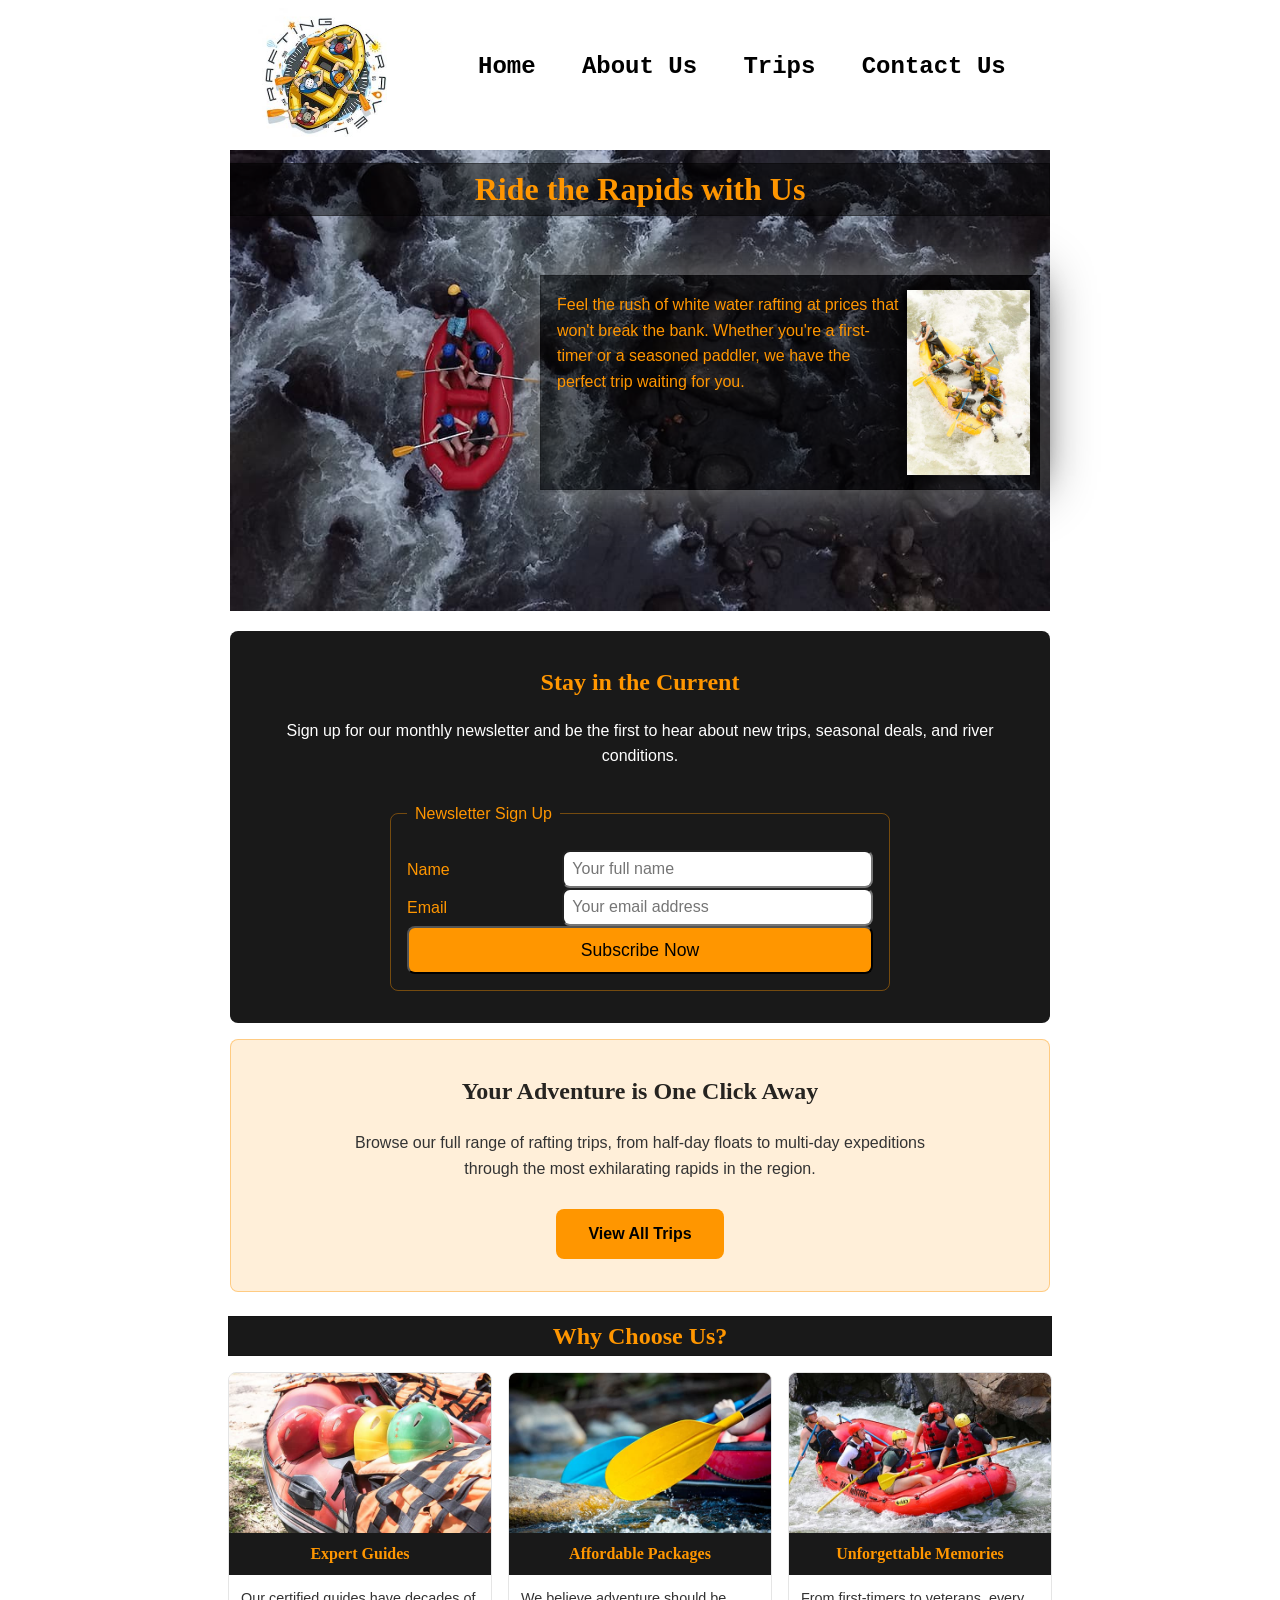
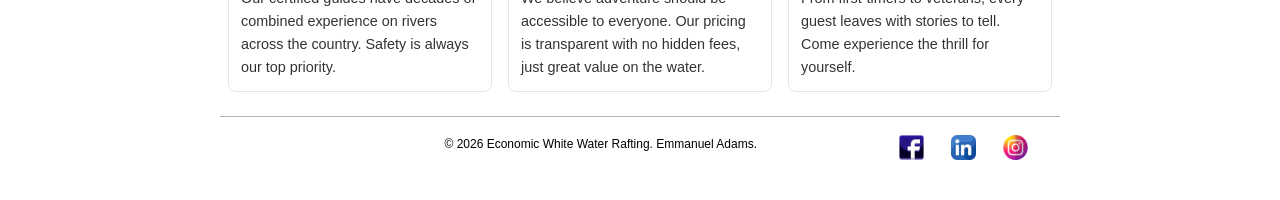
<file: wwr/index.html>
<!DOCTYPE html>
<html lang="en">

<head>
    <meta charset="UTF-8">
    <meta name="viewport" content="width=device-width, initial-scale=1.0">
    <title>Home | Economic White Water Rafting</title>
    <meta name="description"
      content="Experience thrilling and affordable white water rafting adventures. Book your trip today with Economic White Water Rafting.">
    <meta name="author" content="Emmanuel Adams">
    <link rel="stylesheet" href="styles/rafting.css">
</head>

<body>
    <header>
        <img src="images/z-raftingcompas.jpg" alt="Logo" class="logo">
        <nav>
            <ul class="navigation">
                <li><a href="index.html">Home</a></li>
                <li><a href="about.html">About Us</a></li>
                <li><a href="trips.html">Trips</a></li>
                <li><a href="contact.html">Contact Us</a></li>
            </ul>
        </nav>
    </header>

    <main>
        <div class="hero">
            <img src="images/rafting16_10241.jpg" alt="White water rafting adventure">
            <h1>Ride the Rapids with Us</h1>
            <article>
                <img src="images/rafting56-600.jpg" alt="Rafters on the river">
                <p>Feel the rush of white water rafting at prices that won't break the bank.
                    Whether you're a first-timer or a seasoned paddler, we have the perfect
                    trip waiting for you.</p>
            </article>
        </div>

        <section class="newsletter">
            <h2>Stay in the Current</h2>
            <p>Sign up for our monthly newsletter and be the first to hear about new trips,
                seasonal deals, and river conditions.</p>
            <form class="newsletter-form">
                <fieldset>
                    <legend>Newsletter Sign Up</legend>
                    <div class="form-item column2">
                        <label for="news-name">Name</label>
                        <input type="text" id="news-name" name="news-name"
                          placeholder="Your full name" required>
                    </div>
                    <div class="form-item column2">
                        <label for="news-email">Email</label>
                        <input type="email" id="news-email" name="news-email"
                          placeholder="Your email address" required>
                    </div>
                    <div class="button">
                        <button type="submit">Subscribe Now</button>
                    </div>
                </fieldset>
            </form>
        </section>

        <section class="cta">
            <h2>Your Adventure is One Click Away</h2>
            <p>Browse our full range of rafting trips, from half-day floats to
                multi-day expeditions through the most exhilarating rapids in the region.</p>
            <a href="trips.html" class="cta-button">View All Trips</a>
        </section>

        <section class="why-us">
            <h2>Why Choose Us?</h2>
            <div class="why-grid">
                <div class="why-card">
                    <img src="images/second.jpg" alt="Expert guides leading a rafting trip">
                    <h3>Expert Guides</h3>
                    <p>Our certified guides have decades of combined experience on rivers
                        across the country. Safety is always our top priority.</p>
                </div>
                <div class="why-card">
                    <img src="images/third.jpg" alt="Affordable rafting packages">
                    <h3>Affordable Packages</h3>
                    <p>We believe adventure should be accessible to everyone. Our pricing
                        is transparent with no hidden fees, just great value on the water.</p>
                </div>
                <div class="why-card">
                    <img src="images/fourth.jpg" alt="Unforgettable memories">
                    <h3>Unforgettable Memories</h3>
                    <p>From first-timers to veterans, every guest leaves with stories to
                        tell. Come experience the thrill for yourself.</p>
                </div>
            </div>
        </section>
    </main>

    <footer>
        <p>&copy; 2026 Economic White Water Rafting. Emmanuel Adams.</p>
        <nav class="socialmedia">
            <a href="https://www.facebook.com" target="_blank">
                <img src="images/social-media.png" alt="facebook">
            </a>
            <a href="https://www.twitter.com" target="_blank">
                <img src="images/linkedin-2504923.png" alt="linkedin">
            </a>
            <a href="https://www.instagram.com" target="_blank">
                <img src="images/instagram-4782335.png" alt="Instagram">
            </a>
        </nav>
    </footer>

</body>

</html>
</file>
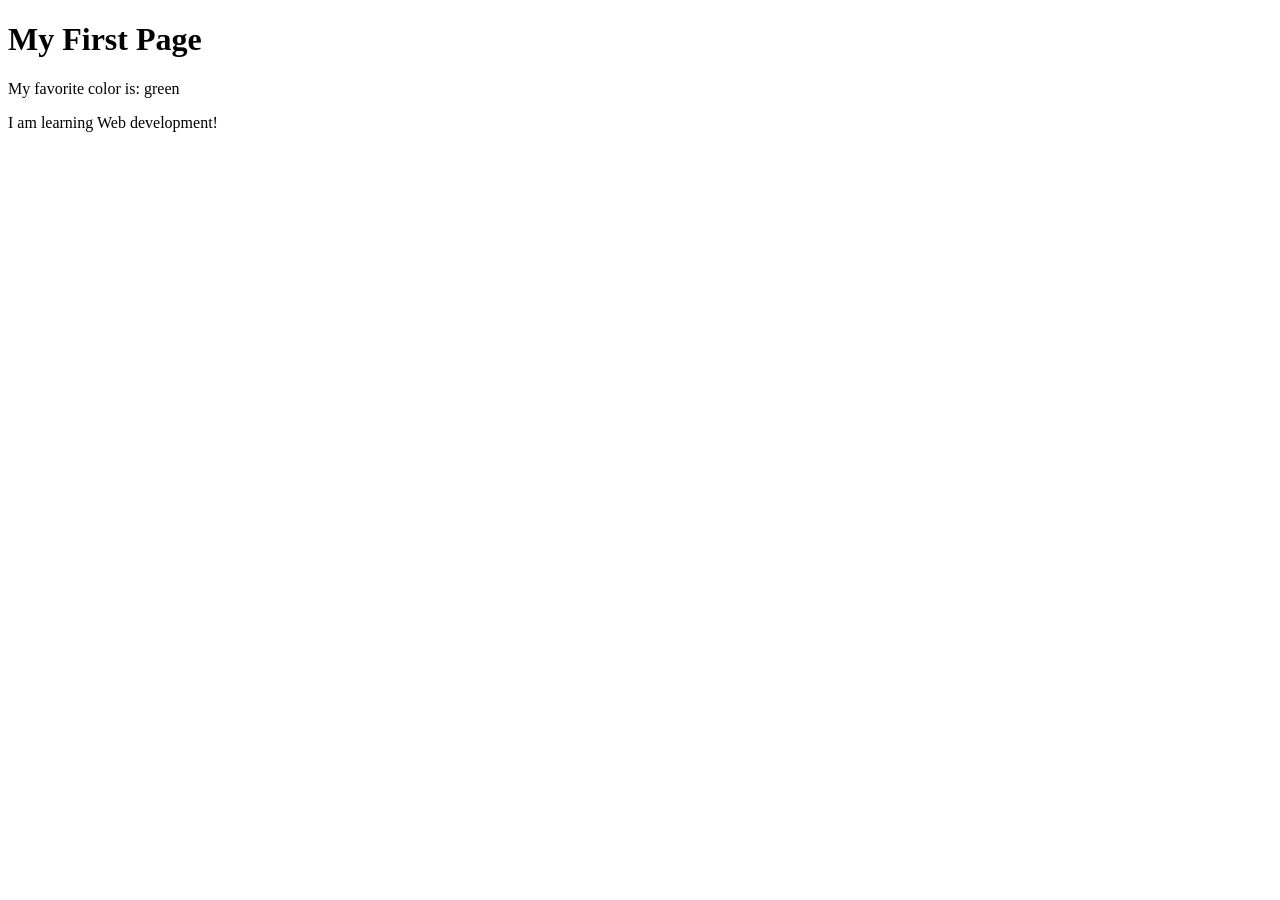
<file: week01/first-page.html>
<!DOCTYPE html>
<html lang="en">
<head>
    <meta charset="UTF-8">
    <meta name="viewport" content="width=device-width, initial-scale=1.0">
    <title>My First Page</title>
</head>
<body>
    <h1>My First Page</h1>
    <p>My favorite color is: green</p>
    <p>I am learning Web development!</p>
</body>
</html>
</file>
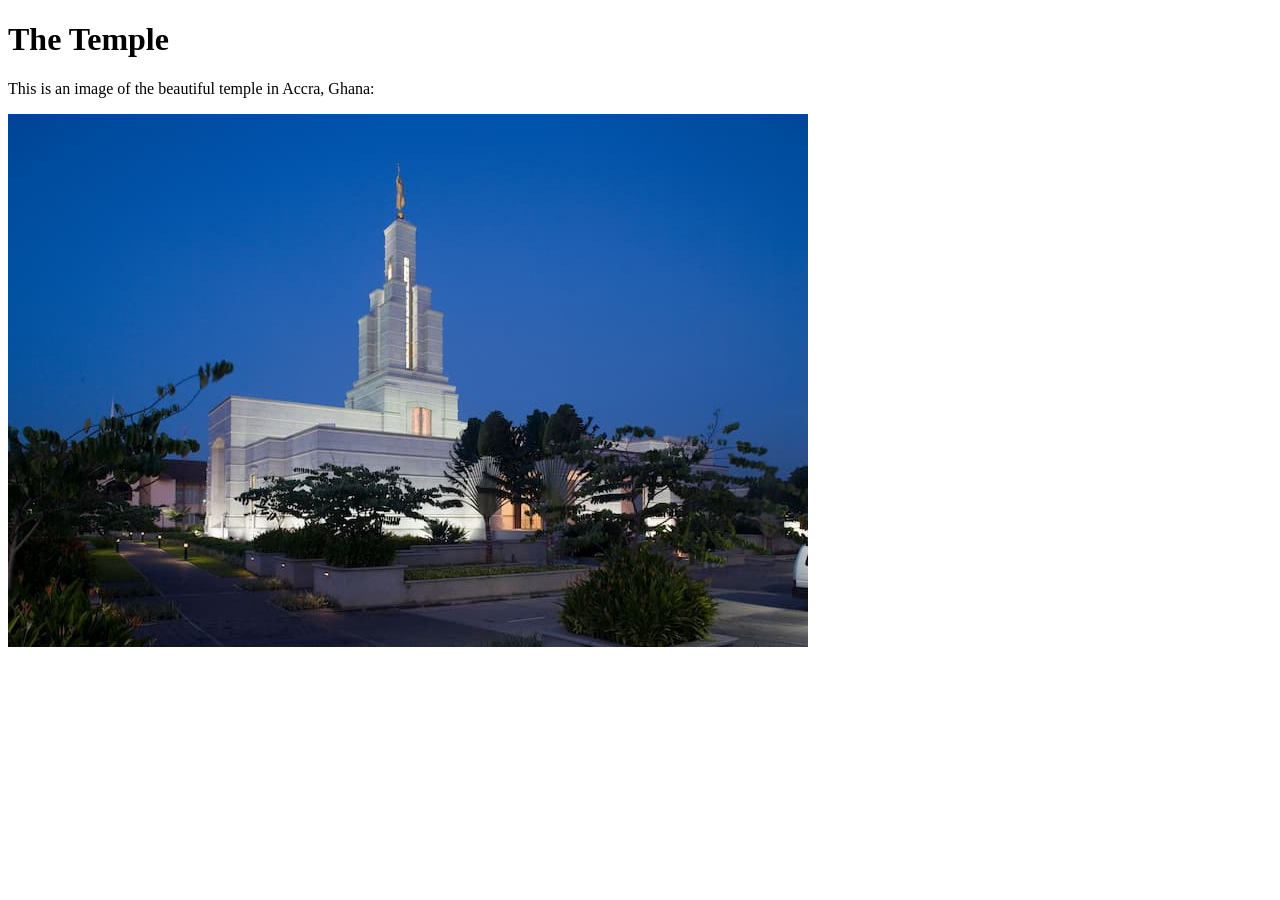
<file: week01/images-solution.html>
<!DOCTYPE html>
<html lang="en">
<head>
    <meta charset="UTF-8">
    <meta name="viewport" content="width=device-width, initial-scale=1.0">
    <title>Temple Image</title>
</head>
<body>
    <h1>The Temple</h1>
    <p>This is an image of the beautiful temple in Accra, Ghana:</p>
    <img src="images/temple-small.jpg" alt="The Accra Ghana Temple">
    
</body>
</html>
</file>
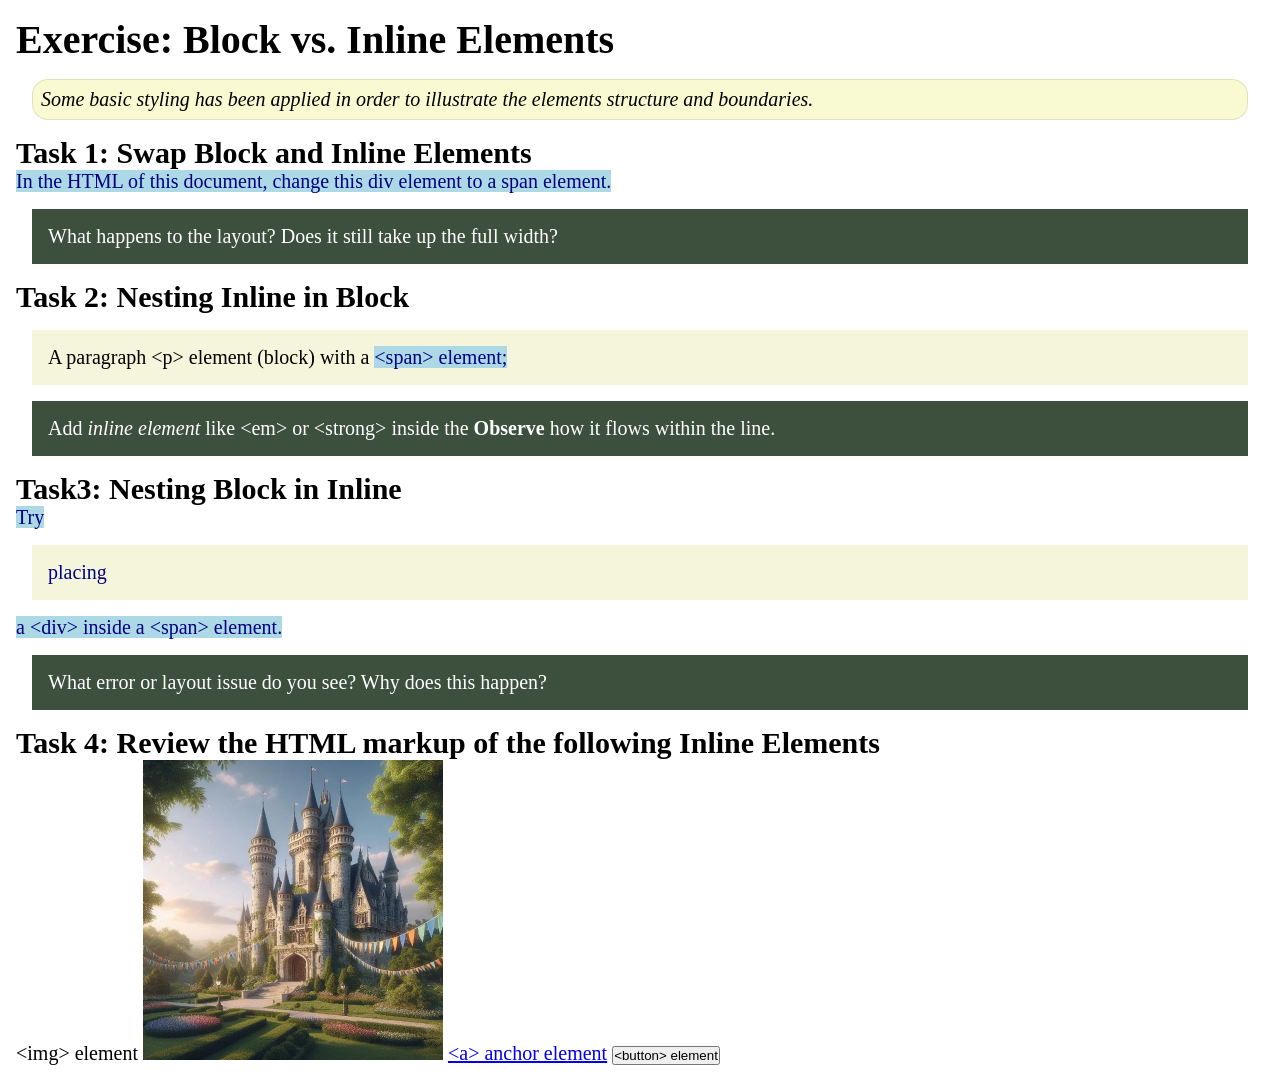
<file: week02/block-vs-inline.html>
<!DOCTYPE html>
<html lang="en">

<head>
    <meta charset="UTF-8">
    <meta name="viewport" content="width=device-width, initial-scale=1.0">
    <title>Exercise: Block vs. Inline Elements</title>
    <link rel="stylesheet" href="styles/block-vs-inline.css">
</head>

<body>
    <main>
        <h1>Exercise: Block vs. Inline Elements</h1>
        <p class="note">Some basic styling has been applied in order to illustrate the elements structure and
            boundaries.</p>

        <h2>Task 1: Swap Block and Inline Elements</h2>
        <span>In the HTML of this document, change this div element to a span element.</span>

        <p class="question">What happens to the layout? Does it still take up the full width?</p>

        <h2>Task 2: Nesting Inline in Block</h2>
        <p>A paragraph &lt;p&gt; element (block) with a <span>&lt;span&gt; element;</span></p>
        <p class="question">Add <em>inline element</em> like &lt;em&gt; or &lt;strong&gt; inside the <strong> Observe</strong> how it flows within the line.</p>

        <h2>Task3: Nesting Block in Inline</h2>
        <span>Try <div>placing</div> a &lt;div&gt; inside a &lt;span&gt; element.</span>
            <p class="question">What error or layout issue do you see? Why does this happen?</p>


            <h2>Task 4: Review the HTML markup of the following Inline Elements</h2>
        &lt;img&gt; element
        <img src="images/castle.webp" alt="placeholder image (images are inline)" width="300" height="300">
        <a href="https://churchofjesuschrist.org">&lt;a&gt; anchor element</a>
        <button type="button">&lt;button&gt; element</button>
    </main>
</body>

</html>
</file>
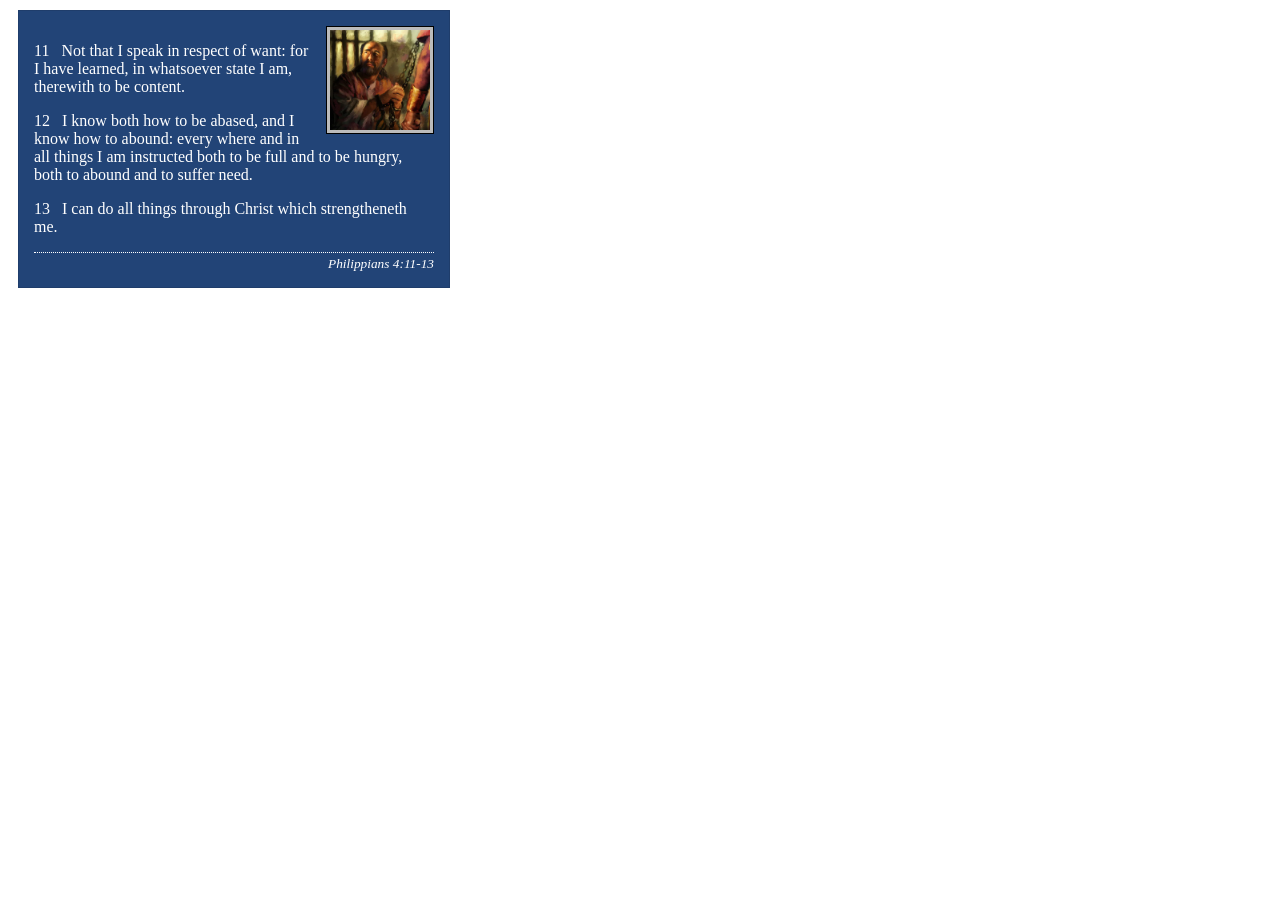
<file: week02/box-model-solution.html>
<!DOCTYPE html>
<html lang="en">
<head>
    <meta charset="UTF-8">
    <meta name="viewport" content="width=device-width, initial-scale=1.0">
    <title>Box Model Activity</title>
    <link rel="stylesheet" href="styles/box-model-solution.css">
</head>
<body>
    <main>
        <div class="callout">
            <img src="images/apostle-paul-imprisoned.webp" alt="Paul the Apostle - Imprisoned in Rome" width="200" height="200">
            <blockquote>
                <p>11 &nbsp; Not that I speak in respect of want: for I have learned, in whatsoever state I am, therewith to be content.</p>
                <p>12 &nbsp; I know both how to be abased, and I know how to abound: every where and in all things I am instructed both to be full and to be hungry, both to abound and to suffer need.</p>
                <p>13 &nbsp; I can do all things through Christ which strengtheneth me.</p>
            </blockquote>
            <cite>Philippians 4:11-13</cite>
        </div>
    </main>
</body>
</html>
</file>
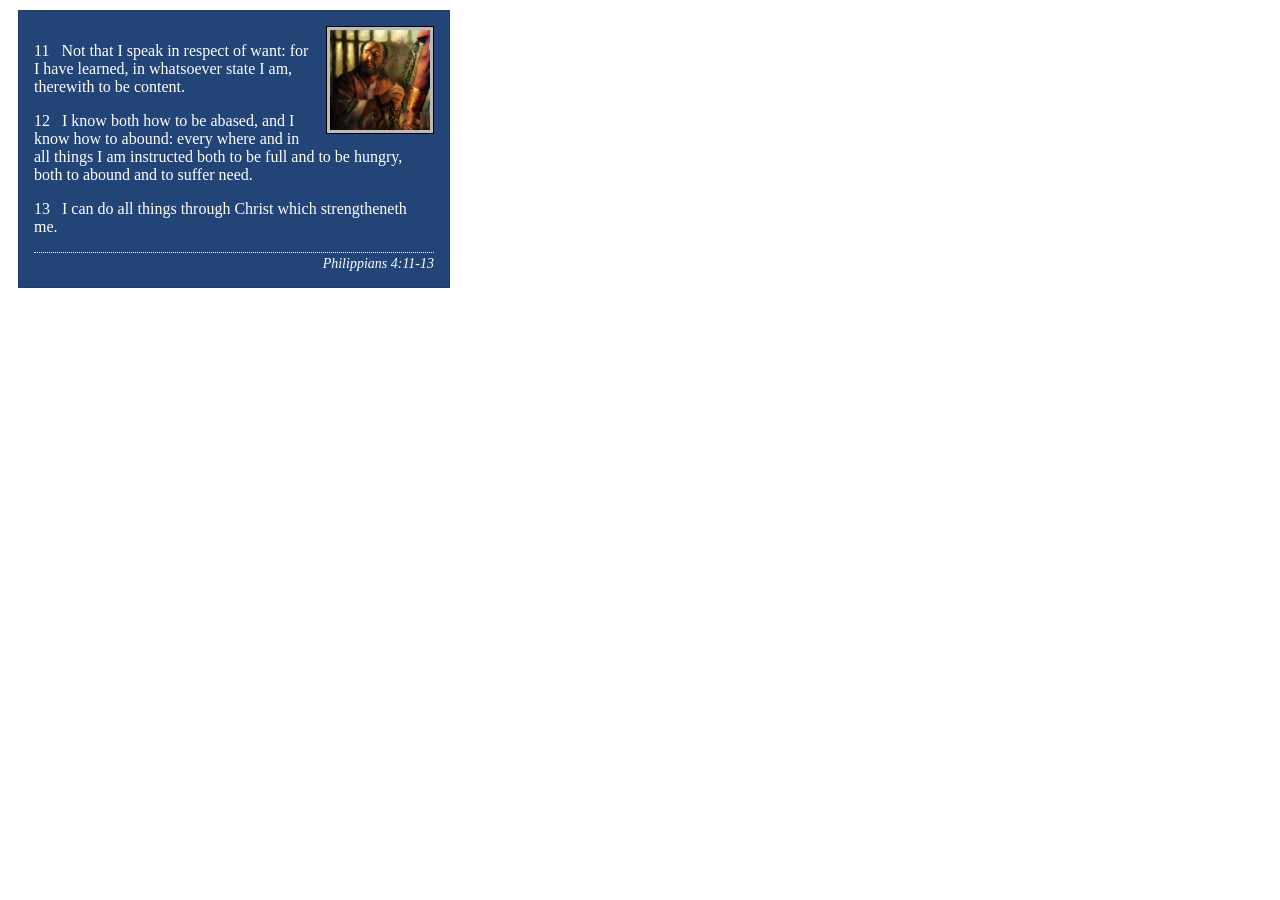
<file: week02/box-model.html>
<!DOCTYPE html>
<html lang="en">
<head>
    <meta charset="UTF-8">
    <meta name="viewport" content="width=device-width, initial-scale=1.0">
    <title>Box Model Activity</title>
    <link rel="stylesheet" href="styles/box-model.css">
</head>
<body>
    <main>
        <div class="callout">
            <img src="images/apostle-paul-imprisoned.webp" alt="Paul the Apostle - Imprisoned in Rome" width="200" height="200">
            <blockquote>
                <p>11 &nbsp; Not that I speak in respect of want: for I have learned, in whatsoever state I am, therewith to be content.</p>
                <p>12 &nbsp; I know both how to be abased, and I know how to abound: every where and in all things I am instructed both to be full and to be hungry, both to abound and to suffer need.</p>
                <p>13 &nbsp; I can do all things through Christ which strengtheneth me.</p>
            </blockquote>
            <cite>Philippians 4:11-13</cite>
        </div>
    </main>
</body>
</html>
</file>
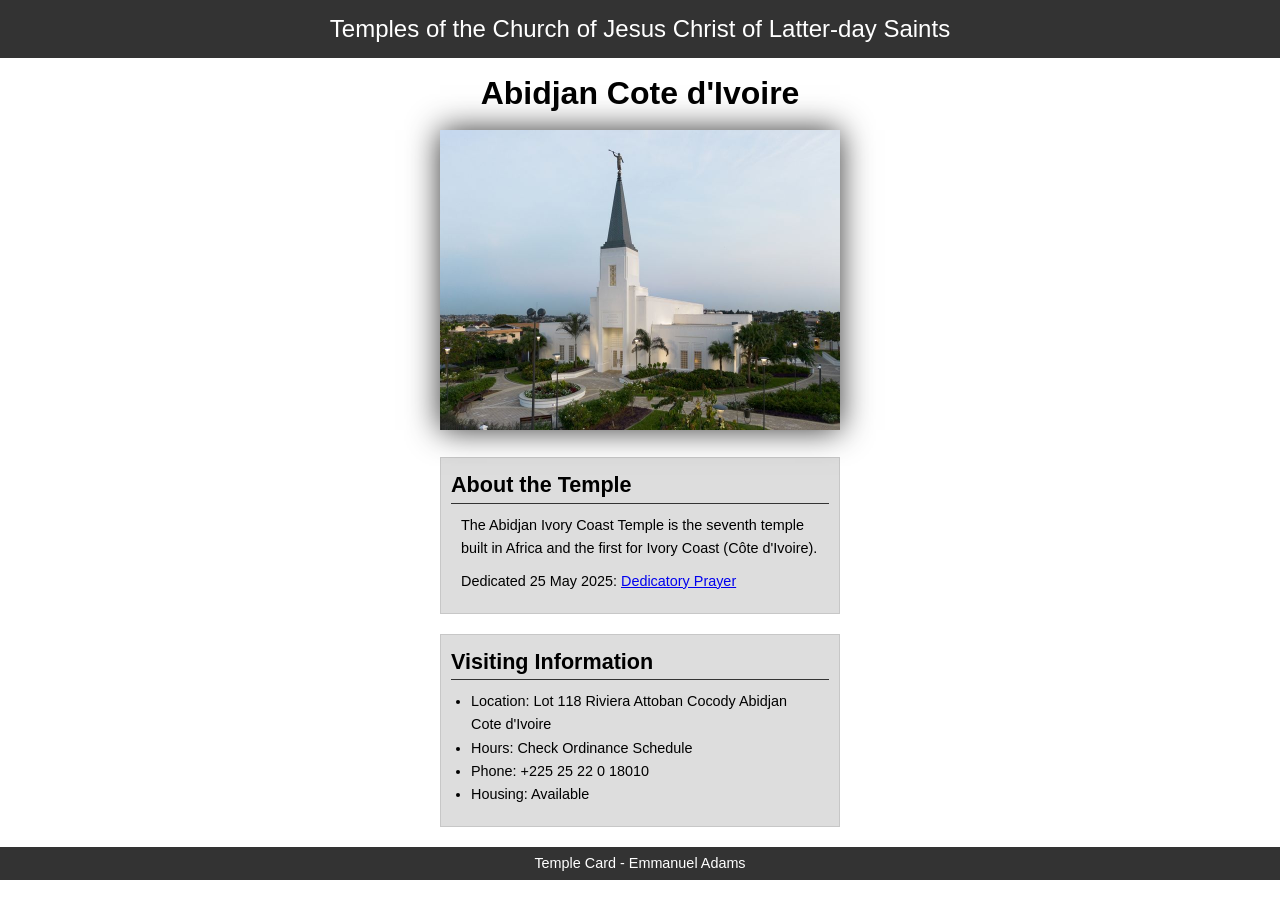
<file: week02/temple.html>
<!DOCTYPE html>
<html lang="en">

<head>
    <meta charset="UTF-8">
    <meta name="viewport" content="width=device-width, initial-scale=1.0">
    <title>Temple Card - Abidjan Cote d'Ivoire</title>
    <link rel="stylesheet" href="styles/temple.css">
</head>

<body>
    <header>
        <p>Temples of the Church of Jesus Christ of Latter-day Saints</p>
    </header>
    <main>
        <h1>Abidjan Cote d'Ivoire</h1>
        <picture>
            <img src="images/abidjan-ivory-coast.jpeg" alt="Abidjan Cote d'Ivoire Temple">
        </picture>
        <section>
            <h2>About the Temple</h2>
            <p>The Abidjan Ivory Coast Temple is the seventh temple built in Africa and the first for Ivory Coast (Côte
                d'Ivoire).</p>
            <p>Dedicated 25 May 2025: <a
                    href="https://www.churchofjesuschrist.org/temples/dedicatory-prayer/abidjan-ivory-coast-temple/2025-05-25?lang=eng"
                    target="_blank" rel="noopener noreferrer">Dedicatory Prayer</a></p>
        </section>
        <section>
            <h2>Visiting Information</h2>
            <ul>
                <li>Location: Lot 118 Riviera Attoban Cocody Abidjan Cote d'Ivoire</li>
                <li>Hours: Check Ordinance Schedule</li>
                <li>Phone: +225 25 22 0 18010</li>
                <li>Housing: Available</li>
            </ul>
        </section>
    </main>
    <footer>
        <p>Temple Card - Emmanuel Adams</p>
    </footer>
</body>

</html>
</file>
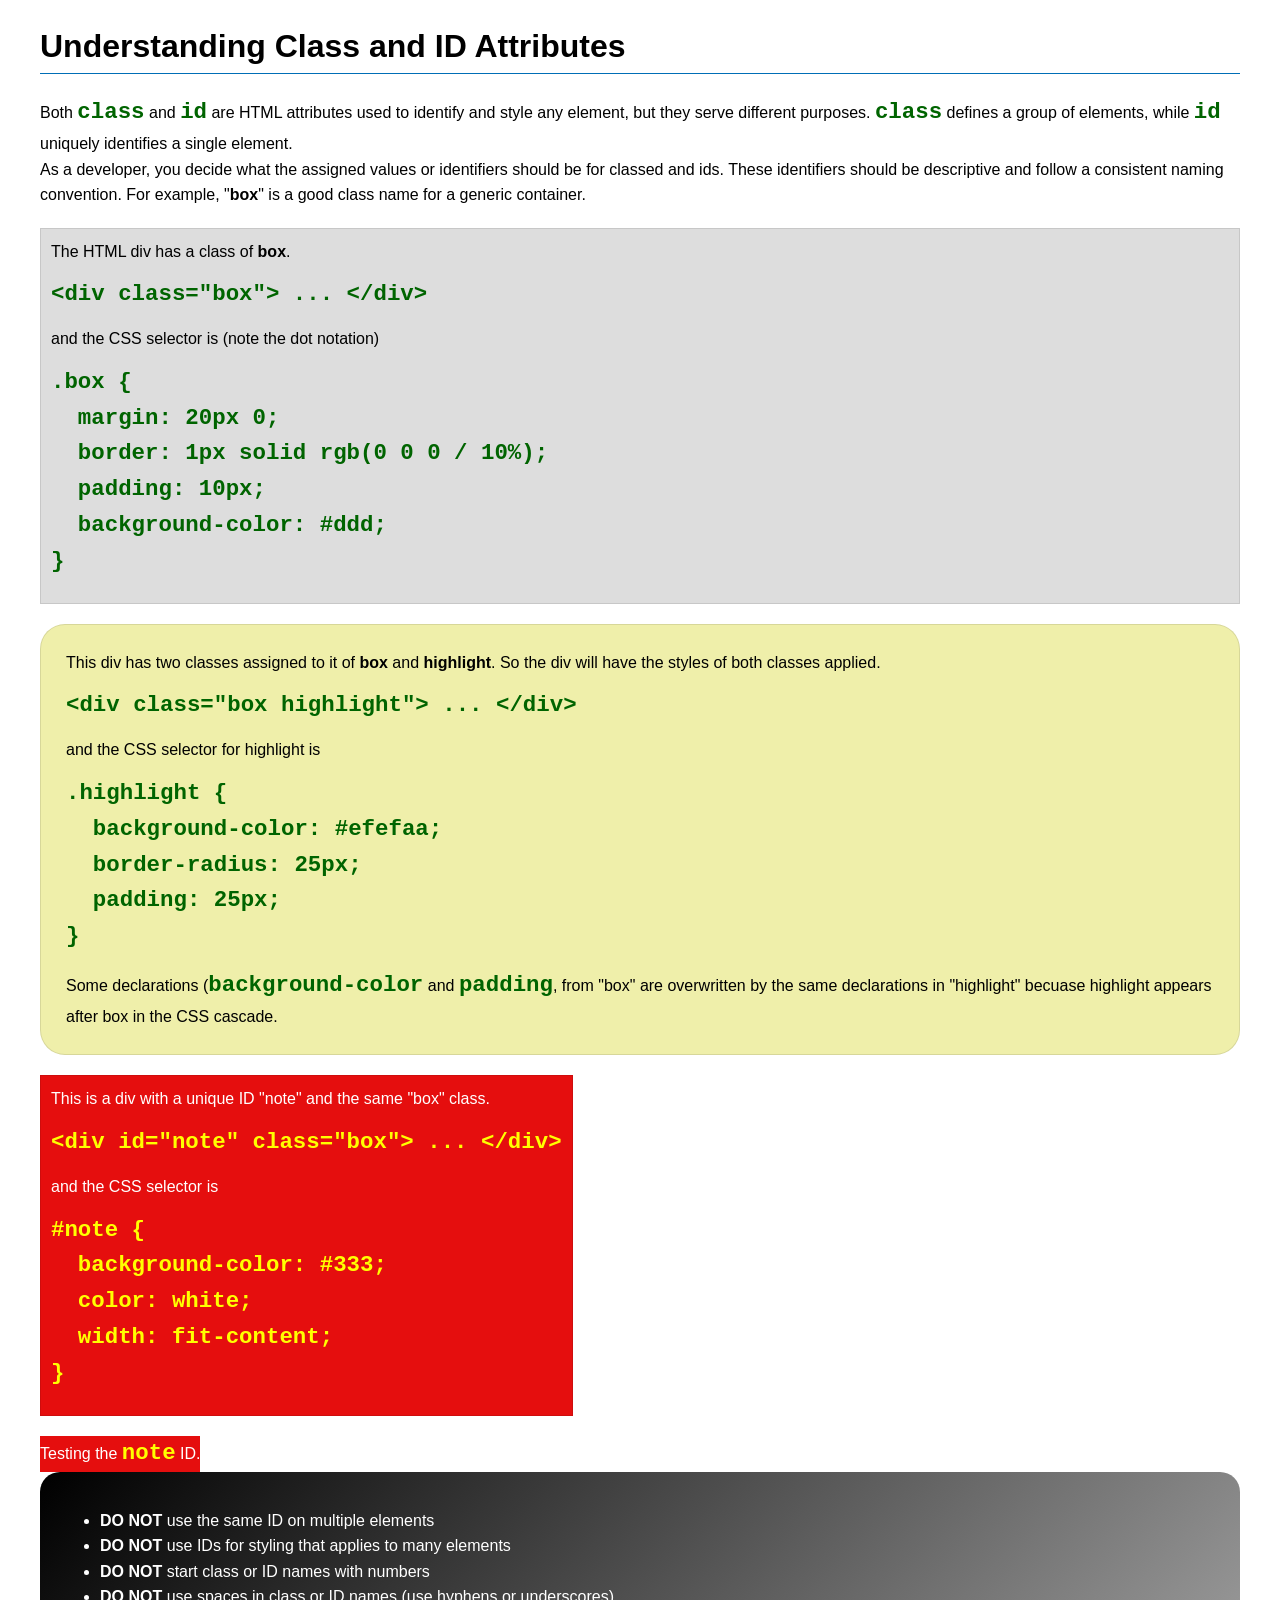
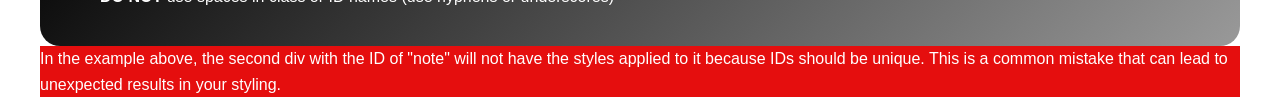
<file: week03/class-and-id.html>
<!DOCTYPE html>
<html lang="en">

<head>
    <meta charset="UTF-8">
    <meta name="viewport" content="width=device-width, initial-scale=1.0">
    <title>Class vs ID Attributes</title>
    <link rel="stylesheet" href="styles/class-and-id.css">
</head>

<body>
    <h1>Understanding Class and ID Attributes</h1>
    <p>Both <code>class</code> and <code>id</code> are HTML attributes used to identify and style any element, but they
        serve different purposes. <code>class</code> defines a group of elements, while <code>id</code> uniquely
        identifies a single element.</p>
    <p>As a developer, you decide what the assigned values or identifiers should be for classed and ids. These
        identifiers should be
        descriptive and follow a consistent naming convention. For example, "<strong>box</strong>" is a good class name
        for a generic container.</p>
    <div class="box">
        <p>The HTML div has a class of <strong>box</strong>.</p>
        <pre><code class="html">&lt;div class="box"&gt; ... &lt;/div&gt;</code></pre>
        and the CSS selector is (note the dot notation)
        <pre><code class="css">.box {
  margin: 20px 0;
  border: 1px solid rgb(0 0 0 / 10%);
  padding: 10px;
  background-color: #ddd; 
}</code></pre>
    </div>

    <div class="box highlight">
        <p>This div has two classes assigned to it of <strong>box</strong> and <strong>highlight</strong>. So the div
            will have the styles of both classes applied.</p>
        <pre><code class="html">&lt;div class="box highlight"&gt; ... &lt;/div&gt;</code></pre>
        and the CSS selector for highlight is
        <pre><code class="css">.highlight {
  background-color: #efefaa;
  border-radius: 25px;
  padding: 25px;
}</code></pre>
<p>Some declarations (<code>background-color</code> and <code>padding</code>, from "box" are overwritten by the same declarations in "highlight" becuase highlight appears after box in the CSS cascade.</p>
    </div>

    <div id="note" class="box">
        <p>This is a div with a unique ID "note" and the same "box" class.</p>
        <pre><code class="html">&lt;div id="note" class="box"&gt; ... &lt;/div&gt;</code></pre>
        and the CSS selector is
        <pre><code class="css">#note {
  background-color: #333;
  color: white;
  width: fit-content;
}</code></pre>
    </div>

    <div id="note">
        <p>Testing the <code>note</code> ID.</p>
    </div>

    <section id="best-practice">
        <ul>
            <li><strong>DO NOT</strong> use the same ID on multiple elements</li>
            <li><strong>DO NOT</strong> use IDs for styling that applies to many elements</li>
            <li><strong>DO NOT</strong> start class or ID names with numbers</li>
            <li><strong>DO NOT</strong> use spaces in class or ID names (use hyphens or underscores)</li>
        </ul>
    </section>

    <div id="note">
        <p>In the example above, the second div with the ID of "note" will not have the styles applied to it because IDs should be unique. This is a common mistake that can lead to unexpected results in your styling.</p>
    </div>


</body>

</html>
</file>
<file: wwr/styles/rafting.css>
:root {
    --background-color: rgb(0 0 0 / 0.5);
    --text-color: #ffffff;
    --heading-font: "Times New Roman", serif;
    --body-font: "Arial", sans-serif;
}

* {
    box-sizing: border-box;
    margin: 0;
    padding: 0;
}

body {
    font-family: var(--body-font);
    background-color: rgba(255, 255, 255, 0.9);
    line-height: 1.6;
}

header,
main,
footer {
    width: 840px;
    margin: 0 auto;
}

header {
    display: grid;
    grid-template-columns: 1fr 3fr;
}

.logo {
    width: 100%;
    max-height: 150px;
    object-fit: contain;
    padding: 8px;
}

nav {
    display: flex;
    align-items: center;
}

.navigation {
    display: flex;
    list-style: none;
    align-items: center;
    width: 100%;
    font-family: 'Courier New', Courier, monospace;
    font-size: 1.5em;
    font-weight: 900;
    padding-inline-start: 40px;
}

.navigation li {
    flex: 1 1 auto;
}

.navigation a {
    display: block;
    text-decoration: none;
    color: #000;
}

h1,
h2 {
    font-family: var(--heading-font);
    color: rgb(255 150 0);
    margin-bottom: 0.5rem;
    border: 1px solid rgb(0 0 0 / 0.2);
    background-color: rgb(0 0 0 / 0.9);
    text-align: center;
}

nav,
p,
section,
article {
    margin-bottom: 16px;
    padding: 8px;
}

.hero {
    position: relative;
    margin: 0 10px 20px;
}

.hero img {
    display: block;
    width: 100%;
    height: auto;
}

div h1 {
    width: 100%;
    position: absolute;
    text-align: center;
    top: 13px;
    border: 1px solid rgb(0 0 0 / 30%);
    background-color: var(--background-color);
}

.hero article {
    margin: 10px;
    border: 1px solid rgb(0 0 0 / 0.2);
    box-shadow: 0 0 50px #808080;
    background-color: var(--background-color);
    color: rgb(255 150 0);
    position: absolute;
    top: 115px;
    left: 300px;
    margin-bottom: 200px;
}

.hero article img {
    width: 125px;
    height: auto;
    margin: 5px 0 5px 5px;
    padding: 0;
    border: 1px solid rgb(0 0 0 / 20%);
    box-shadow: 0 0 30px black;
    float: right;
}

.history-columns {
    display: grid;
    grid-template-columns: 1fr auto 1fr;
    gap: 15px;
}

.history-columns img {
    width: 250px;
    height: auto;

}

.adventure-grid {
    display: flex;
    gap: 12px;
    color: #000000;
}

.adventure-grid figure {
    flex: 1;
    margin: 0;
    text-align: center;
}

.adventure-grid img {
    width: 100%;
}

.adventure-grid figcaption {
    margin-top: 8px;
    font-size: 0.8rem;
    color: #333;
}

footer nav a img {
    width: 25px;
    display: inline;
    text-align: center;
    height: auto;
}

section p,
footer p {
    color: rgb(0, 0, 0);
}

footer {
    border-top: 1px solid rgb(0 0 0 / 30%);
    color: #333;
    padding: 10px;
    font-size: 0.75rem;
    display: grid;
    grid-template-columns: 3fr 1fr;
    text-align: right;
}

footer p {
    margin-right: 5rem;
}

.socialmedia {
    display: flex;
    justify-content: space-around;
    margin-left: 2rem;
}

.socialmedia a {
    text-decoration: none;
}

.address {
    text-align: center;
}

.address span {
    font-size: 1.4rem;
}

.about-column1 {
    display: grid;
    grid-template-columns: 1fr 1fr;
}

.map iframe {
    width: 97%;
    height: 100%;
    border: none;
    border-radius: .5rem;
}

.frm-contact {
    margin: 0 auto;
    padding: 1rem;
    border: 1px solid rgb(0 0 0 / 10%);
    border-radius: 0.5rem;
    background-color: rgb(255 150 0 / 0.15);
    ;
    display: grid;
}

legend {
    padding: 0.5rem;
    color: rgb(255 150 0);
    font-size: 1.3em;
}

label,
input,
button,
select,
textarea {
    font-family: var(--body-font);
}

label {
    text-align: justify;
    padding-right: .5rem;
}

input,
select,
textarea {
    padding: .5em;
    font-size: 1rem;
    border-radius: .5rem;
}

.radios {
    display: grid;
}

input:focus,
select:focus,
textarea:focus,
button:focus {
    outline: none;
    box-shadow: 0 0 0 1px rgb(255 150 0);

}

input[type="checkbox"] {
    width: 20px;
    height: 20px;
    vertical-align: middle;
}

input[type="radio"] {
    vertical-align: middle;
}

button {
    width: 100%;
    background-color: rgb(255 150 0);
    border-radius: .5rem;
    padding: .7rem;
    font-size: 1.1rem;
    text-align: center;
}

button:hover {
    background-color: var(--background-color);
    cursor: pointer;
}

.form-item {
    display: grid;
    align-items: center;
}

.column1 {
    grid-template-columns: .5fr 6fr;
    margin: 0.5rem 0
}

.column2 {
    grid-template-columns: 1fr 2fr;
}

label[for="feedback"] {
    text-align: center;
}

.newsletter {
    background-color: rgb(0 0 0 / 0.9);
    color: rgb(255 150 0);
    padding: 2rem;
    margin: 0 10px 16px;
    border-radius: 0.5rem;
}

.newsletter h2 {
    background-color: transparent;
    border: none;
    color: rgb(255 150 0);
    text-align: center;
    margin-bottom: 0.5rem;
}

.newsletter p {
    color: #fff;
    text-align: center;
    margin-bottom: 1rem;
}

.newsletter-form fieldset {
    border: 1px solid rgb(255 150 0 / 0.4);
    border-radius: 0.5rem;
    padding: 1rem;
    max-width: 500px;
    margin: 0 auto;
}

.newsletter-form legend {
    font-size: 1rem;
}

.cta {
    background-color: rgb(255 150 0 / 0.15);
    border: 1px solid rgb(255 150 0 / 0.4);
    border-radius: 0.5rem;
    text-align: center;
    padding: 2rem;
    margin: 0 10px 16px;
}

.cta h2 {
    background-color: transparent;
    border: none;
    color: rgb(0 0 0 / 0.85);
    margin-bottom: 0.75rem;
}

.cta p {
    color: #333;
    max-width: 600px;
    margin: 0 auto 1.25rem;
}

.cta-button {
    display: inline-block;
    background-color: rgb(255 150 0);
    color: #000;
    text-decoration: none;
    padding: 0.75rem 2rem;
    border-radius: 0.5rem;
    font-size: 1rem;
    font-family: var(--body-font);
    font-weight: 600;
    transition: background-color 0.2s;
}

.cta-button:hover {
    background-color: rgb(0 0 0 / 0.85);
}

.why-us {
    margin-bottom: 16px;
    padding: 8px;
}

.why-us h2 {
    margin-bottom: 1rem;
}

.why-grid {
    display: grid;
    grid-template-columns: 1fr 1fr 1fr;
    gap: 16px;
}

.why-card {
    border: 1px solid rgb(0 0 0 / 0.1);
    border-radius: 0.5rem;
    overflow: hidden;
}

.why-card img {
    width: 100%;
    height: 160px;
    object-fit: cover;
    display: block;
}

.why-card h3 {
    font-family: var(--heading-font);
    color: rgb(255 150 0);
    background-color: rgb(0 0 0 / 0.9);
    padding: 0.5rem;
    margin: 0;
    text-align: center;
    font-size: 1rem;
}

.why-card p {
    padding: 0.75rem;
    color: #333;
    font-size: 0.9rem;
    margin: 0;
}

.trip-descriptions {
    margin-bottom: 16px;
    padding: 8px;
}

.trip-descriptions h2 {
    margin-bottom: 1rem;
}

.trips-grid {
    display: grid;
    grid-template-columns: 1fr 1fr 1fr;
    gap: 16px;
}

.trip-card {
    border: 1px solid rgb(0 0 0 / 0.1);
    border-radius: 0.5rem;
    overflow: hidden;
}

.trip-card img {
    width: 100%;
    height: 160px;
    object-fit: cover;
    display: block;
}

.trip-info {
    padding: 0.75rem;
}

.trip-info h3 {
    font-family: var(--heading-font);
    color: rgb(255 150 0);
    background-color: rgb(0 0 0 / 0.9);
    padding: 0.4rem 0.5rem;
    margin: -0.75rem -0.75rem 0.75rem;
    text-align: center;
    font-size: 1rem;
}

.trip-info p {
    color: #333;
    font-size: 0.9rem;
    margin-bottom: 0.75rem;
    padding: 0;
}

.trip-info ul {
    list-style: none;
    padding: 0;
    margin: 0;
    font-size: 0.85rem;
    color: #555;
    border-top: 1px solid rgb(0 0 0 / 0.1);
    padding-top: 0.5rem;
}

.trip-info ul li {
    padding: 2px 0;
}

.trips-table-section {
    margin-bottom: 16px;
    padding: 8px;
}

.trips-table-section h2 {
    margin-bottom: 1rem;
}

.trips-table {
    width: 100%;
    border-collapse: collapse;
    font-size: 0.9rem;
}

.trips-table thead {
    background-color: rgb(0 0 0 / 0.9);
    color: rgb(255 150 0);
}

.trips-table th {
    padding: 0.75rem 1rem;
    text-align: left;
    font-family: var(--heading-font);
    font-weight: normal;
    font-size: 1rem;
}

.trips-table td {
    padding: 0.65rem 1rem;
    border-bottom: 1px solid rgb(0 0 0 / 0.1);
    color: #333;
}

.trips-table tbody tr:nth-child(even) {
    background-color: rgb(255 150 0 / 0.08);
}

.trips-table tbody tr:hover {
    background-color: rgb(255 150 0 / 0.15);
}
</file>
<file: week02/styles/block-vs-inline.css>
* {
    margin: 0;
    padding: 0;
}

body {
    font-size: 20px;
    margin: 1rem;
}

p,
div {
    background-color: beige;
    margin: 1rem;
    padding: 1rem;
}

span {
    color: navy;
    background-color: lightblue;
}

code {
    margin: 0;
    padding: 0;
    color: green;
    font-size: 1.2rem;
}

.note {
    font-style: italic;
    background-color: lightgoldenrodyellow;
    border-radius: 1rem;
    border: 1px solid rgb(0 0 0 / 10%);
    margin: 1rem;
    padding: .5rem;
}

.question {
    background-color: #3d503d;
    color: #fff;
}
</file>
<file: week02/styles/box-model-solution.css>
.callout {
    max-width: 400px;
    margin: 10px;
    border: 1px solid rgba(0, 0, 0, .1);
    padding: 15px;
    background-color: #247;
    color: #fff;
}

.callout img {
    float: right;
    margin: 0 0 10px 15px;
    border: 1px solid #000;
    padding: 3px;
    background-color: #bbb;
    width: 100px;
    height: auto;

}

blockquote {
    margin: 0;
}

cite {
    display: block;
    border-top: 1px dotted #fff;
    padding-top: 3px;
    text-align: right;
    font-size: smaller;
}
</file>
<file: week02/styles/box-model.css>
.callout {
    max-width: 400px;
    margin: 10px;
    border: 1px solid rgba(0, 0, 0, .1);
    padding: 15px;
    background-color: #247;
    color: #fff;
}

.callout img {
    float: right;
    margin: 0 0 10px 15px;
    border: 1px solid black;
    padding: 3px;
    background-color: #bbb;
    width: 100px;
    height: auto;
}

blockquote {
    margin: 0;
}

cite {
    display: block;
    border-top: 1px dotted white;
    padding-top: 3px;
    text-align: right;
    font-size: 14px;

}
</file>
<file: week02/styles/temple.css>
* {
    margin: 0;
    padding: 0;
}

body {
    font-family: Arial, sans-serif;
    line-height: 1.6;
}

header {
    background-color: #333;
    color: #fff;
    padding: 10px;
    text-align: center;
    display: block;
    font-size: 1.5rem;
}

main {
    width: 400px;
    margin: 0 auto;
}

h1 {
    margin: 10px;
    text-align: center;
}

h2 {
    border-bottom: 1px solid #333;
}

img {
    width: 100%;
    height: auto;
    box-shadow: 0 0 30px #333;
}

section {
    margin: 20px 0;
    border: 1px solid rgb(0 0 0 / 10%);
    padding: 10px;
    background-color: #ddd;
    font-size: .9rem;
}

section p {
    margin: 10px;
}

ul {
    margin: 10px 20px;
}

footer {
    background-color: #333;
    color: #fff;
    padding: 5px;
    text-align: center;
    display: block;
    font-size: .9rem;
}
</file>
<file: week03/styles/class-and-id.css>
body {
    font-family: Arial, sans-serif;
    line-height: 1.6;
    margin: 0;
    padding: 0 40px;
}

h1 {
    border-bottom: 1px solid rgb(0 110 182);
    padding-bottom: 0;
}



p {
    margin: 0;
}

code {
    color: darkgreen;
    font-weight: 700;
    font-size: 1.4rem;
}

/* Class examples - can be reused */

.box {
    margin: 20px 0;
    border: 1px solid rgb(0 0 0 / 10%);
    padding: 10px;
    background-color: #ddd; /* this is shorthand for #dddddd */
}

.highlight {
    background-color: #efefaa;
    border-radius: 25px;
    padding: 25px;
}

/* ID examples - should be unique */

#note {
    background-color: #e50e0e;
    color: white;
    width: fit-content;
}

#note code {
    color: yellow;
}

#best-practice {
    background: linear-gradient(135deg, #000 0%, #999 100%);
    color: white;
    border-radius: 20px;
    padding: 20px
}
</file>
